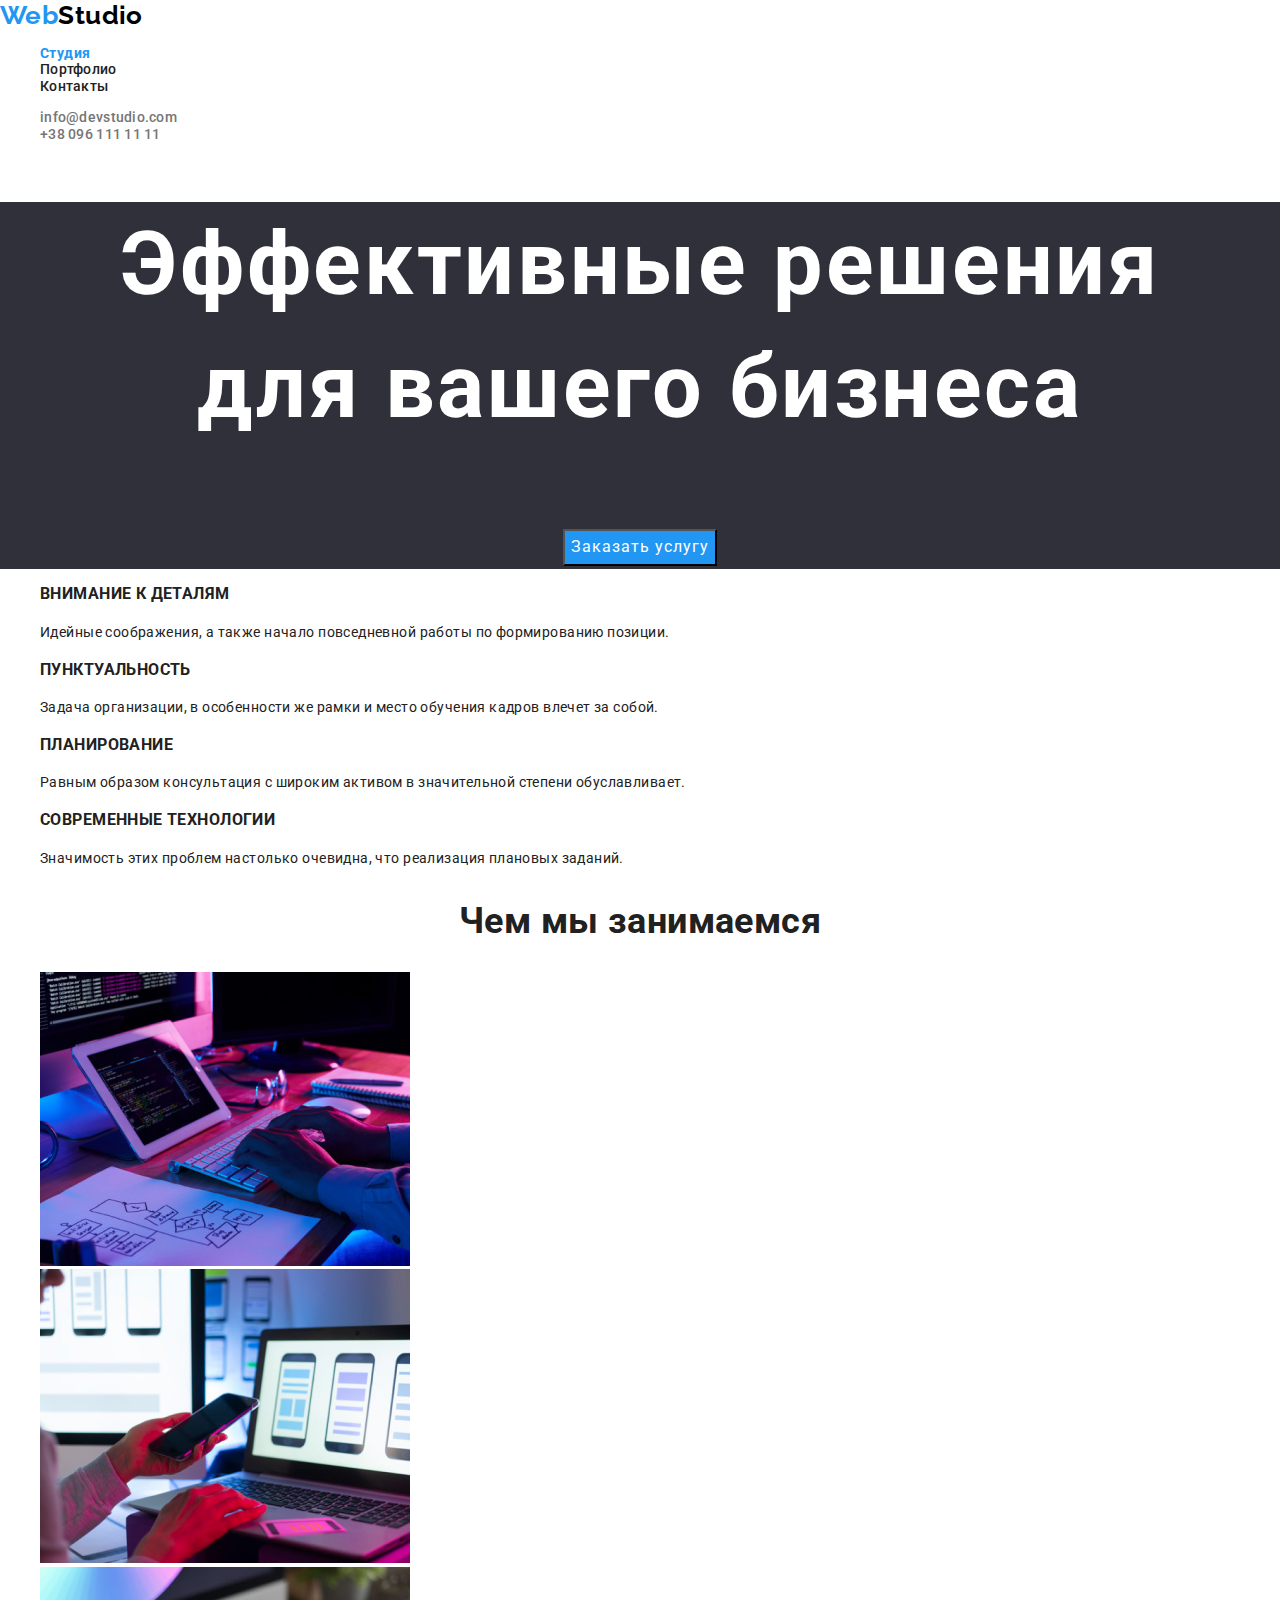
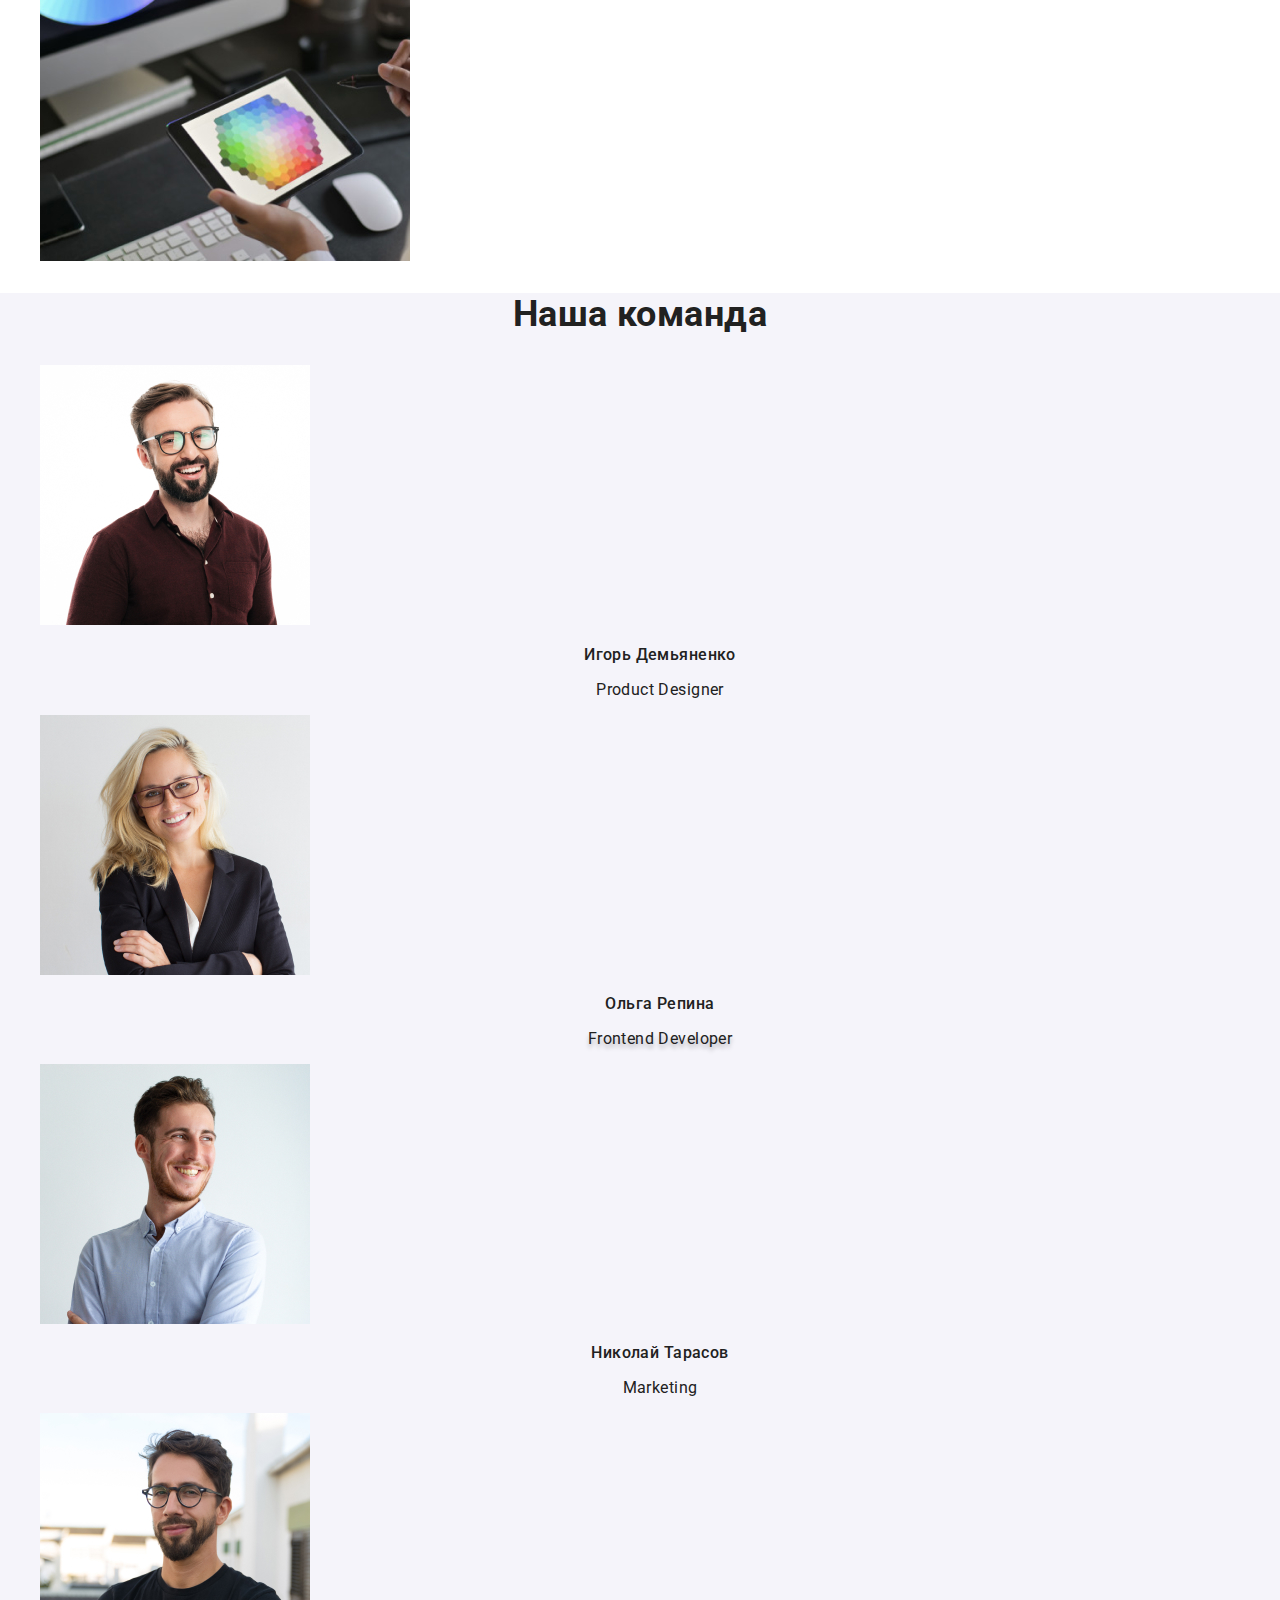
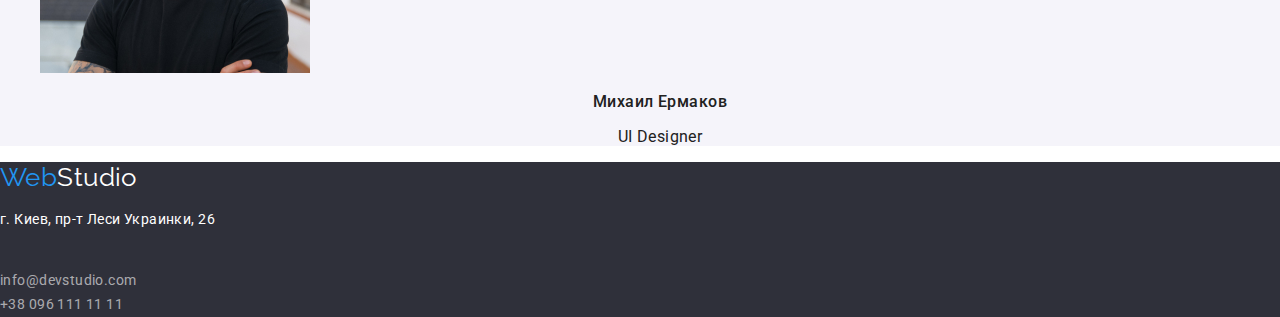
<file: index.html>
<!DOCTYPE html>
<html lang="ru">
  <head>
    <meta charset="UTF-8" />
    <meta name="viewport" content="width=device-width, initial-scale=1.0" />
    <title>Site_WebStudia</title>
    <link rel="stylesheet" href="./css/normalize.css" />
    <link
      href="https://fonts.googleapis.com/css2?family=Raleway:wght@700&family=Roboto:wght@400;500;700;900&display=swap"
      rel="stylesheet"
    />
    <link rel="stylesheet" href="./css/style.css" />
  </head>
  <body>
    <!--Header-->
    <header>
      <nav>
        <a lang="en" href="./" class="logo">
          <span class="logo-web">Web</span>Studio</a
        >
        <!--Main navigation-->
        <ul class="site-nav">
          <li class="list">
            <a href="./" class="link-act"> <span>Cтудия</span> </a>
          </li>
          <li class="list">
            <a href="./portfolio.html" class="link">Портфолио</a>
          </li>
          <li class="list"><a href="./" class="link">Контакты</a></li>
        </ul>
      </nav>
      <!--feedback-->
      <ul class="site-adr">
        <li class="list">
          <a href="mailto:info@devstudio.com">info@devstudio.com</a>
        </li>
        <li class="list">
          <a href="tel:+38-096-111-11-11">+38 096 111 11 11</a>
        </li>
      </ul>
    </header>
    <!--main info-->
    <main>
      <!--Poster-->
      <section class="poster-section">
        <h1 class="poster-title">
          Эффективные решения <br />
          для вашего бизнеса
        </h1>
        <button type="button" class="button">
          <span>Заказать услугу</span>
        </button>
      </section>
      <!--Advantage-->
      <section class="section-advantage">
        <!--<h2 class="advantage-title">Преимущества</h2>-->
        <ul class="list-advantage">
          <li class="list">
            <h3 class="title">Внимание к деталям</h3>
            <p>
              Идейные соображения, а также начало повседневной работы по
              формированию позиции.
            </p>
          </li>
          <li class="list">
            <h3 class="title">Пунктуальность</h3>
            <p>
              Задача организации, в особенности же рамки и место обучения кадров
              влечет за собой.
            </p>
          </li>
          <li class="list">
            <h3 class="title">Планирование</h3>
            <p>
              Равным образом консультация с широким активом в значительной
              степени обуславливает.
            </p>
          </li>
          <li class="list">
            <h3 class="title">Современные технологии</h3>
            <p>
              Значимость этих проблем настолько очевидна, что реализация
              плановых заданий.
            </p>
          </li>
        </ul>
      </section>
      <!--Work performed-->
      <section class="section">
        <h2 class="section-title">Чем мы занимаемся</h2>
        <ul class="work-list">
          <li class="list">
            <img
              src="./image/notebook.jpg"
              alt="руки на клавиатуре"
              width="370"
            />
          </li>
          <li class="list">
            <img src="./image/mobile.jpg" alt="телефон в руках" width="370" />
          </li>
          <li class="list">
            <img src="./image/notepad.jpg" alt="планшет" width="370" />
          </li>
        </ul>
      </section>
      <!--About-->
      <section class="command-section">
        <h2 class="section-title">Наша команда</h2>
        <ul class="comand-list">
          <li class="list">
            <img src="./image/igordemianenko.jpg" alt="Игорь Демьяненко" />
            <h3 class="title">Игорь Демьяненко</h3>
            <p lang="en">Product Designer</p>
          </li>
          <li class="list">
            <img src="./image/olharepina.jpg" alt="Ольга Репина" />
            <h3 class="title">Ольга Репина</h3>
            <p lang="en" class="decor"><span> Frontend Developer </span></p>
          </li>
          <li class="list">
            <img src="./image/nikolaitarasov.jpg" alt="Николай Тарасов" />
            <h3 class="title">Николай Тарасов</h3>
            <p lang="en">Marketing</p>
          </li>
          <li class="list">
            <img src="./image/michailermakov.jpg" alt="Михаил Ермаков" />
            <h3 class="title">Михаил Ермаков</h3>
            <p lang="en">UI Designer</p>
          </li>
        </ul>
      </section>
    </main>

    <!--Footer-->
    <footer class="foter">
      <a lang="en" href="./" class="logo-foter">
        <span class="logo-web">Web</span>Studio</a
      ><br />
      <address class="adress">
        <p>г. Киев, пр-т Леси Украинки, 26</p>
        <br />
        <a href="mailto:info@devstudio.com">info@devstudio.com</a><br />
        <a href="tel:+38-096-111-11-11">+38 096 111 11 11</a><br />
      </address>
    </footer>
  </body>
</html>
</file>
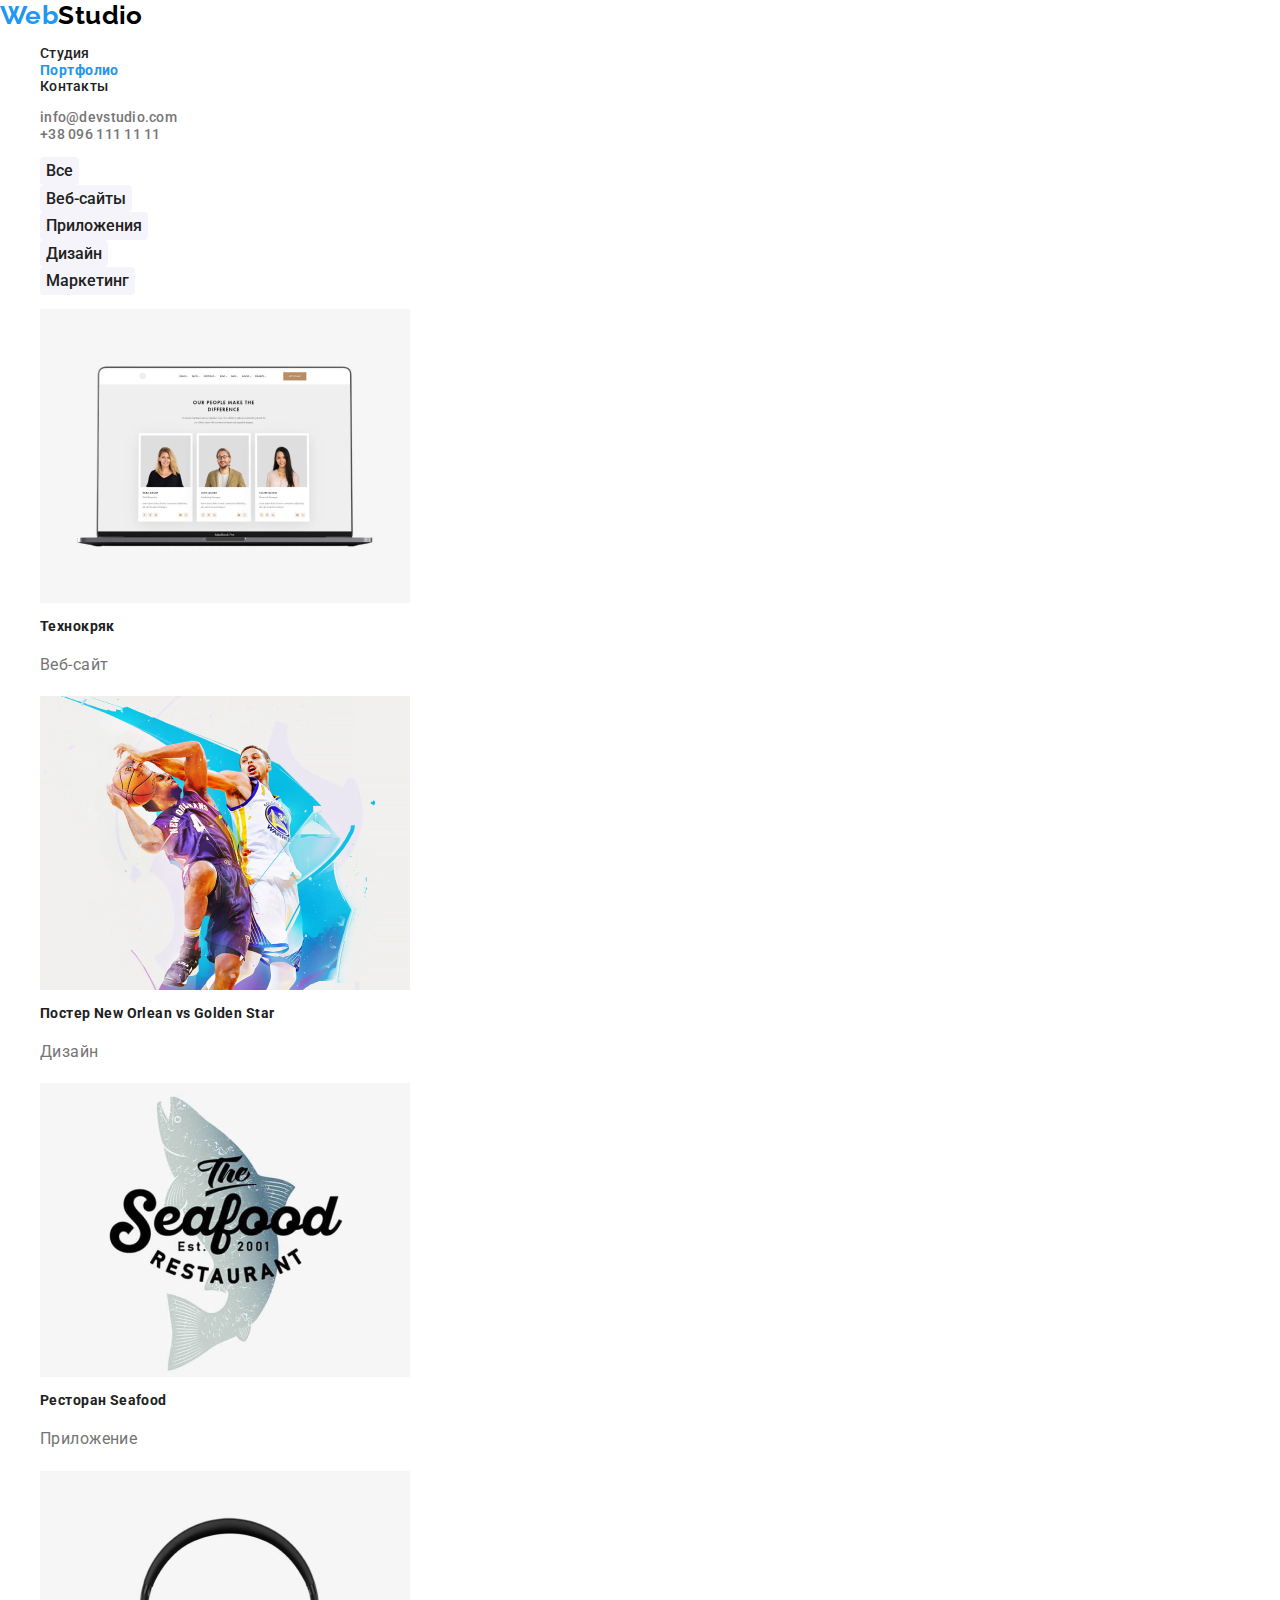
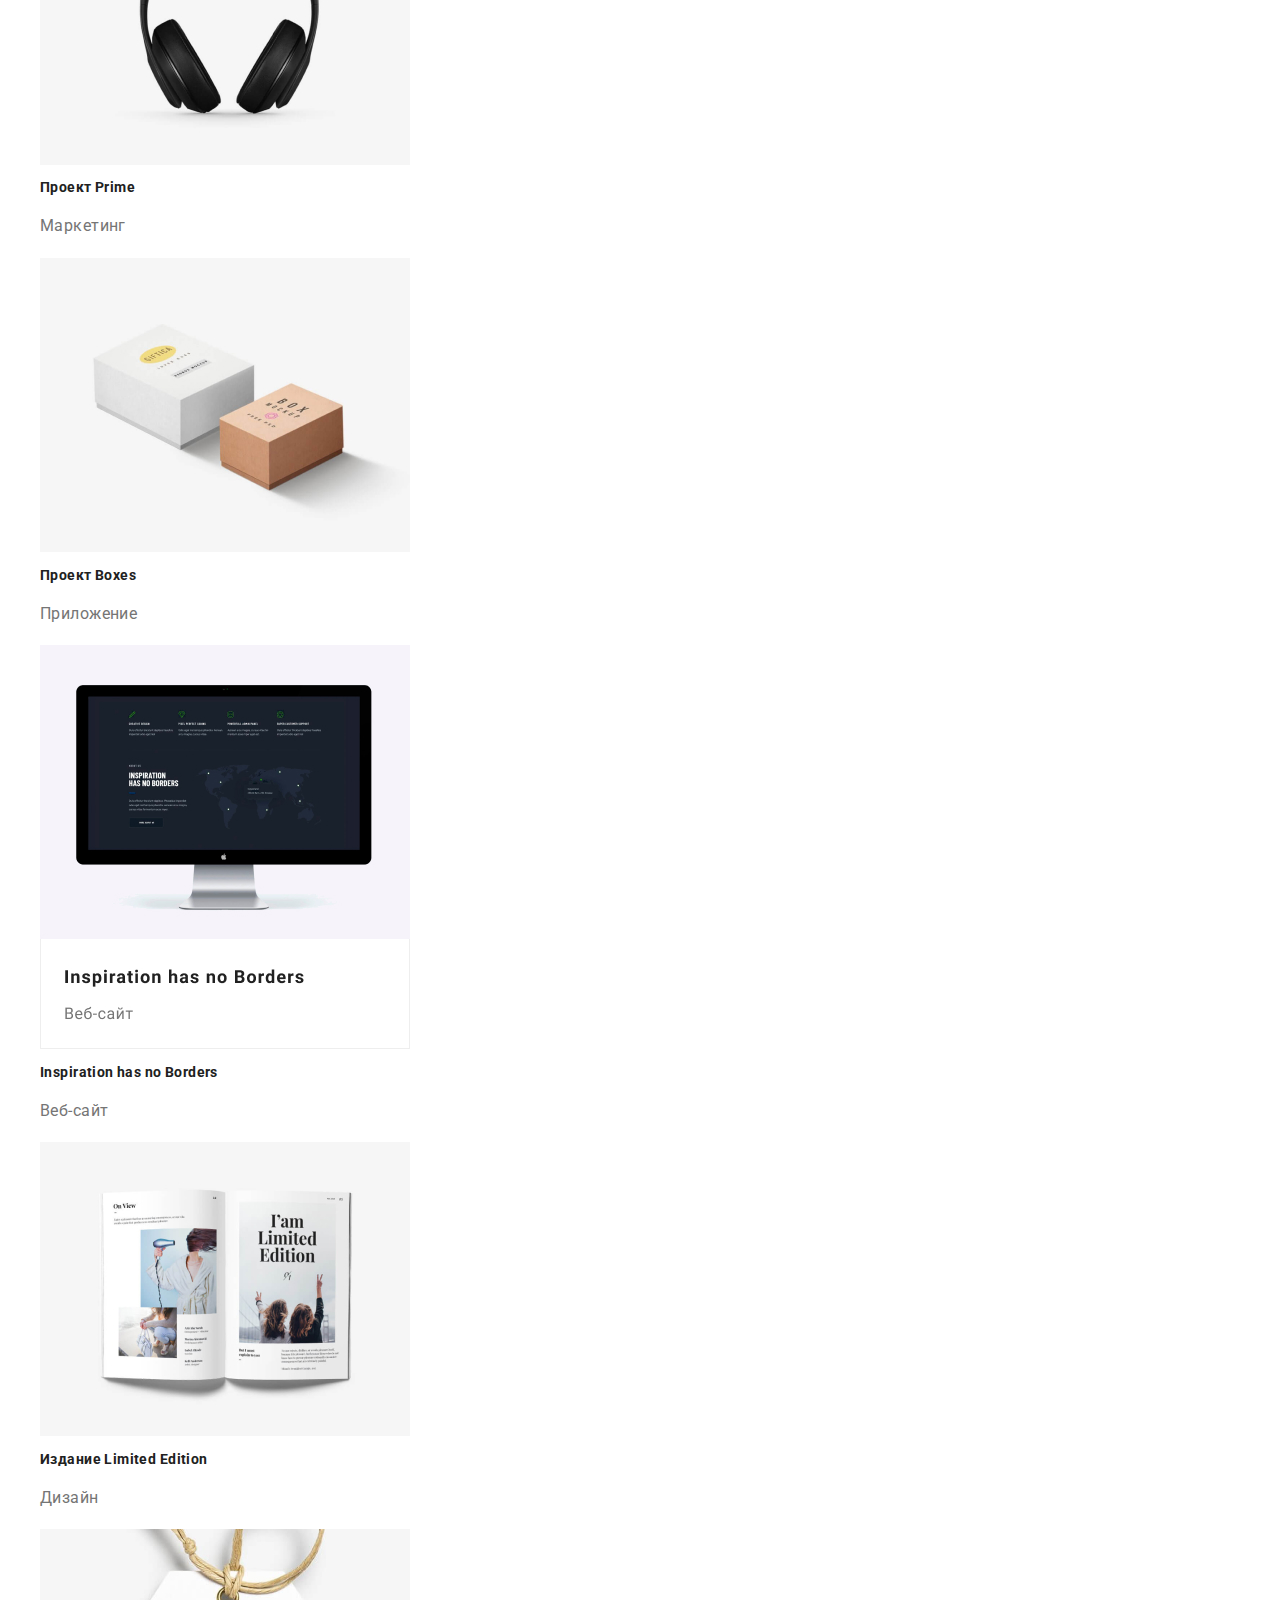
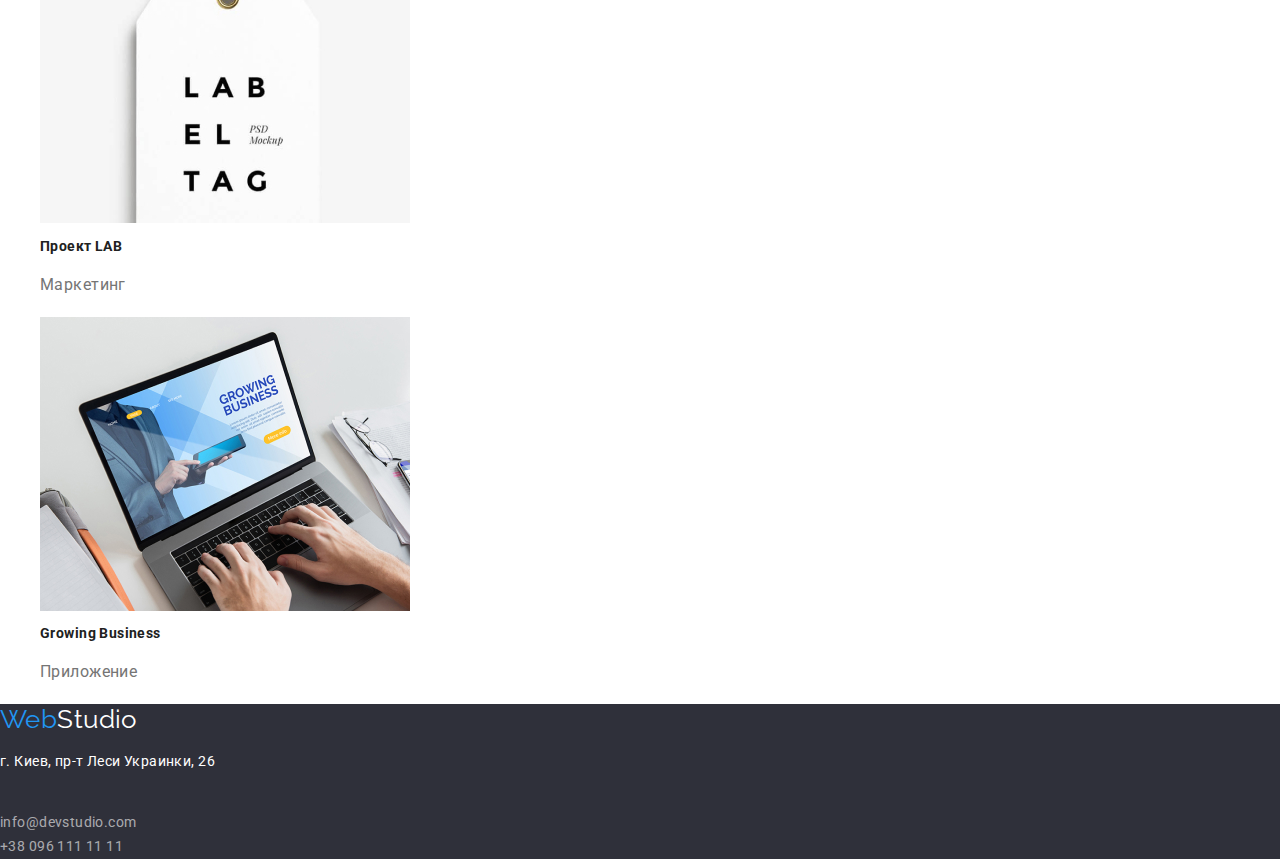
<file: portfolio.html>
<!DOCTYPE html>
<html lang="ru">
  <head>
    <meta charset="UTF-8" />
    <meta name="viewport" content="width=device-width, initial-scale=1.0" />
    <title>portfolio</title>
    <link rel="stylesheet" href="./css/normalize.css" />
    <link
      href="https://fonts.googleapis.com/css2?family=Raleway:wght@700&family=Roboto:wght@400;500;700;900&display=swap"
      rel="stylesheet"
    />
    <link rel="stylesheet" href="./css/style.css" />
  </head>

  <body>
    <!--Header-->
    <header>
      <nav>
        <a lang="en" href="./" class="logo">
          <span class="logo-web">Web</span>Studio</a
        >
        <!--Main navigation-->
        <ul class="site-nav">
          <li class="list">
            <a href="./" class="link">Cтудия</a>
          </li>
          <li class="list">
            <a href="./portfolio.html" class="link-act">Портфолио</a>
          </li>
          <li class="list"><a href="./" class="link">Контакты</a></li>
        </ul>
      </nav>
      <!--feedback-->
      <ul class="site-adr">
        <li class="list">
          <a href="mailto:info@devstudio.com">info@devstudio.com</a>
        </li>
        <li class="list">
          <a href="tel:+38-096-111-11-11">+38 096 111 11 11</a>
        </li>
      </ul>
    </header>
    <main>
      <!--second navigation-menu-->
      <section>
        <!--<h1 class="portfolio">Портфолио</h1>-->
        <ul>
          <li class="list">
            <button type="button" class="button-portfolio">Все</button>
          </li>
          <li class="list">
            <button type="button" class="button-portfolio">Веб-сайты</button>
          </li>
          <li class="list">
            <button type="button" class="button-portfolio">Приложения</button>
          </li>
          <li class="list">
            <button type="button" class="button-portfolio">Дизайн</button>
          </li>
          <li class="list">
            <button type="button" class="button-portfolio">Маркетинг</button>
          </li>
        </ul>
        <ul class="list-service">
          <li class="list">
            <a href="/">
              <img
                src="./imgportfolio/vebsite.jpg"
                alt="ноутбук с фото людей"
              />
              <h2>Технокряк</h2>
              <p>Веб-сайт</p></a
            >
          </li>
          <li class="list">
            <a href="">
              <img
                src="./imgportfolio/disain.jpg"
                alt="баскетболисты с мячем"
              />
              <h2>Постер New Orlean vs Golden Star</h2>
              <p>Дизайн</p>
            </a>
          </li>
          <li class="list">
            <a href="">
              <img
                src="./imgportfolio/application.jpg"
                alt="логотип
               ресторанаeafood"
              />
              <h2>Ресторан Seafood</h2>
              <p>Приложение</p></a
            >
          </li>
          <li class="list">
            <a href="/"
              ><img src="./imgportfolio/handfree.jpg" alt="наушники" />
              <h2>Проект Prime</h2>
              <p>Маркетинг</p></a
            >
          </li>
          <li class="list">
            <a href="/"
              ><img src="./imgportfolio/boxses.jpg" alt="две коробки" />
              <h2>Проект Boxes</h2>
              <p>Приложение</p></a
            >
          </li>
          <li class="list">
            <a href=""
              ><img
                src="./imgportfolio/inspiration.jpg"
                alt="ноутбук с изображениемкарты мира"
              />
              <h2>Inspiration has no Borders</h2>
              <p>Веб-сайт</p></a
            >
          </li>
          <li class="list">
            <a href="">
              <img
                src="./imgportfolio/limited.jpg"
                alt="журнала с надписью ограниченное издательство"
              />
              <h2>Издание Limited Edition</h2>
              <p>Дизайн</p></a
            >
          </li>
          <li class="list">
            <a href=""
              ><img src="./imgportfolio/lab.jpg" alt="буквы" />
              <h2>Проект LAB</h2>
              <p>Маркетинг</p></a
            >
          </li>
          <li class="list">
            <a href="">
              <img src="./imgportfolio/bussines.jpg" alt="руки на клавиатуре" />
              <h2>Growing Business</h2>
              <p>Приложение</p>
            </a>
          </li>
        </ul>
      </section>
    </main>
    <footer class="foter">
      <a lang="en" href="./" class="logo-foter">
        <span class="logo-web">Web</span>Studio</a
      ><br />
      <address class="adress">
        <p>г. Киев, пр-т Леси Украинки, 26</p>
        <br />
        <a href="mailto:info@devstudio.com">info@devstudio.com</a><br />
        <a href="tel:+38-096-111-11-11">+38 096 111 11 11</a><br />
      </address>
    </footer>
  </body>
</html>
</file>
<file: css/style.css>
:root {
  --title-color: #212121;
  --text-color: #757575;
  --white: #ffffff;
  --akcent-color: #2196f3;
  --link-color: rgba(255, 255, 255, 0.6);
  --logo2-color: #000000;
  --baner-bcg-color: #2f303a;
  --gray-bcg-color: #f5f4fa;
}

body {
  color: var(--title-color);
  background-color: var(--white);

  font-family: Roboto, sans-serif;
  font-style: normal;
  font-weight: 700;
  font-size: 14px;
  letter-spacing: 0.03em;
}

/*header*/
/*logo*/
.logo-web {
  color: var(--akcent-color);

  font-family: Raleway, sans-serif;
}
.logo {
  color: var(--logo2-color);
  text-decoration: none;

  font-family: Raleway, sans-serif;
  font-size: 26px;
  line-height: 1.2;
}

/*site-nav*/
.list {
  list-style: none;
}

.site-nav .link {
  color: var(--title-color);
  text-decoration: none;
  cursor: pointer;
  font-weight: 500;
  line-height: 1.14;
  letter-spacing: 0.02em;
}

.site-nav .link-act {
  color: var(--akcent-color);
  text-decoration: none;
}

.site-nav a:hover,
.site-nav a:focus,
.site-nav a:active {
  color: var(--akcent-color);
}
/* adress header*/
/*link style*/

.site-adr a {
  color: var(--text-color);
  text-decoration: none;

  font-weight: 500;
  line-height: 1.14;
  letter-spacing: 0.02em;
}

.site-adr a:hover,
.site-adr a:focus,
.site-adr a:active {
  color: var(--akcent-color);
  cursor: pointer;
}

/*main*/
/*style fo rposter section*/
.poster-section {
  /*poster style*/
  color: var(--white);
  background: var(--baner-bcg-color);

  font-weight: 900;
  font-size: 44px;
  text-align: center;
  line-height: 1.4;
  letter-spacing: 0.06em;
}
/*button style poster section*/
.button {
  background: var(--akcent-color);
  color: var(--white);

  font-family: inherit;
  font-size: 16px;
  line-height: 1.9;

  align-items: center;
  text-align: center;
  letter-spacing: 0.06em;
}

/*style for advantage section*/
.list-advantage .title {
  line-height: 1.15;
  text-transform: uppercase;
  list-style: none;
}

.section-advantage p {
  color: var(---text-color);
  font-weight: 400;
  line-height: 1.7;
}

/*style for title*/
.section-title {
  font-size: 36px;
  line-height: 1.17;
  text-align: center;
}
/*style for чем мы занимаемся*/

/*style for command*/
.command-section {
  background: var(--gray-bcg-color);
}

.command-section .title {
  font-weight: 500;
  font-size: 16px;
  line-height: 1.19;
  text-align: center;
}
.decor {
  text-shadow: 0px 4px 4px rgba(0, 0, 0, 0.25);
}
.command-section p {
  color: var(---text-color);
  font-weight: 400;
  font-size: 16px;
  line-height: 1.19;
  text-align: center;
}
/*footer*/
.foter {
  background: var(--baner-bcg-color);
  font-weight: 400;
  line-height: 1.7;
}
.logo-foter {
  color: var(--white);
  text-decoration: none;

  font-family: Raleway, sans-serif;
  font-size: 26px;
  line-height: 1.2;
}
.adress p {
  color: var(--white);
  font-style: normal;
}
.adress a {
  color: var(--link-color);
  text-decoration: none;
  font-style: normal;
}
.adress a:hover,
.adress a:focus {
  color: var(--akcent-color);
  cursor: pointer;
}

/*style for portfolio*/
/*title portfolio*/

/*style for button portfolio*/
.button-portfolio {
  color: var(--title-color);
  background: var(--gray-bcg-color);

  font-weight: 500;
  font-size: 16px;
  line-height: 1.6;
  text-align: center;
  border-radius: 4px;
  border: none;
}

.button-portfolio:hover,
.button-portfolio:focus {
  color: var(--white);
  background: var(--akcent-color);
  cursor: pointer;
}

/*portfolio service*/
.list-service a {
  text-decoration: none;
}

.list-service h2 {
  color: var(--title-color);
  font-weight: 700;
  font-size: 14px;
  letter-spacing: 0.03em;
  line-height: 1.15;
}
.list-service p {
  color: var(--text-color);

  font-weight: 400;
  font-size: 16px;
  line-height: 1.9;
}
</file>
